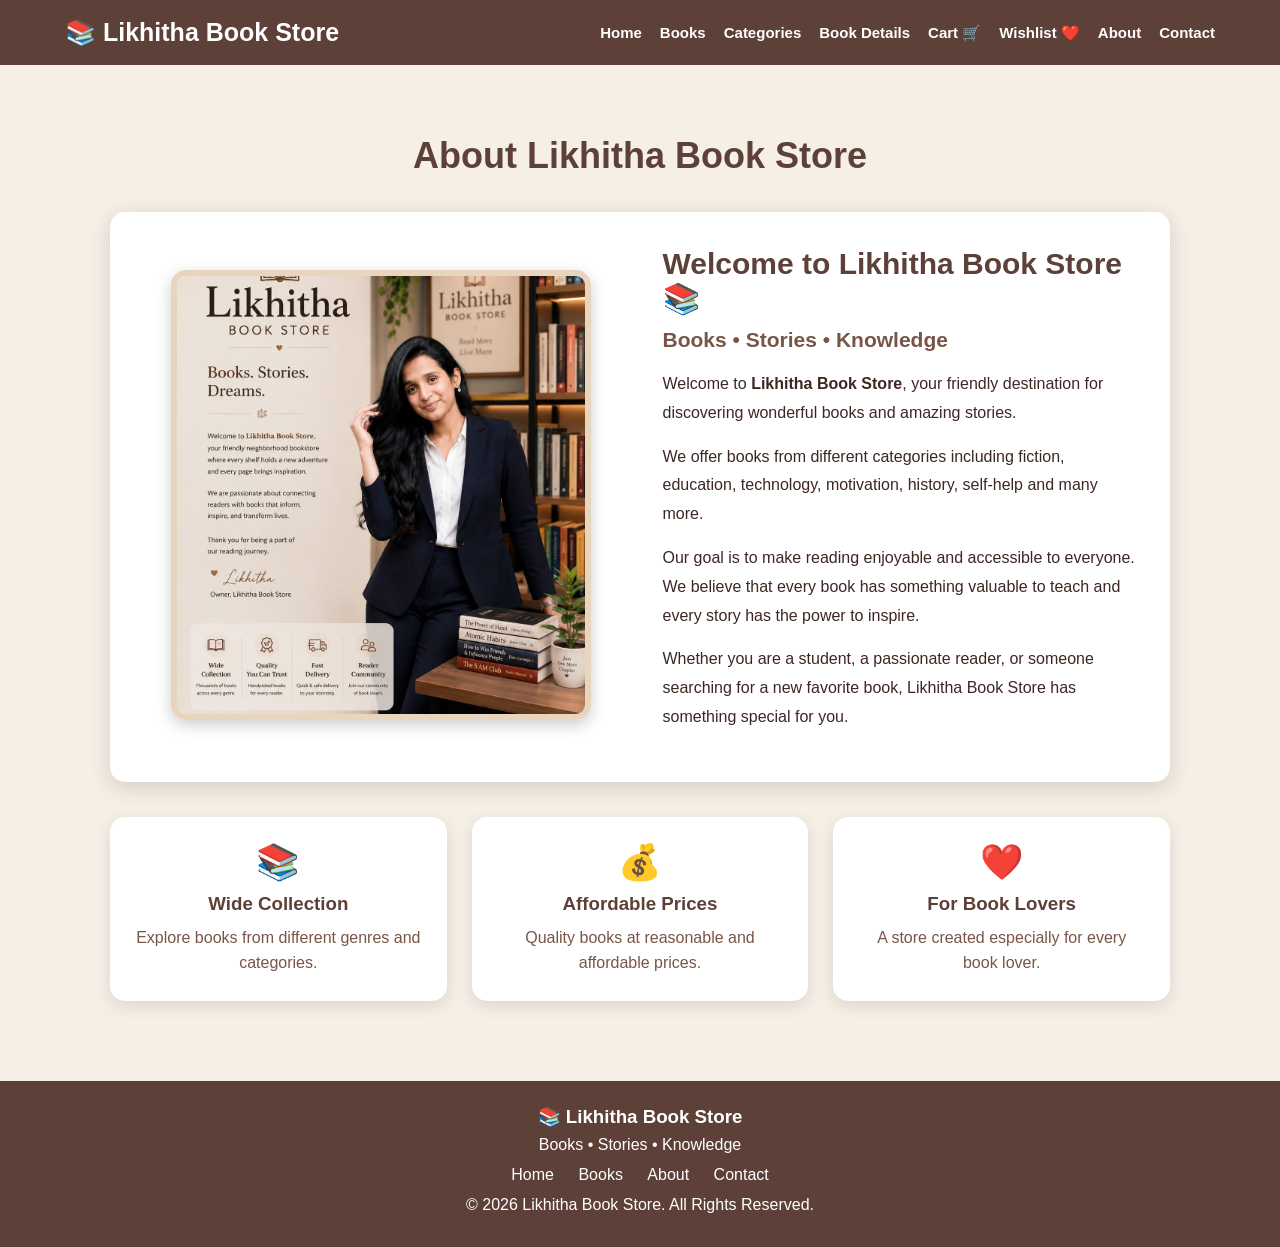
<file: about.html>
<!DOCTYPE html>
<html lang="en">

<head>
    <meta charset="UTF-8">
    <meta name="viewport" content="width=device-width, initial-scale=1.0">

    <title>About - Likhitha Book Store</title>

    <style>

        * {
            margin: 0;
            padding: 0;
            box-sizing: border-box;
            font-family: Arial, sans-serif;
        }

        body {
            background: #f5efe6;
            color: #3e2723;
        }

        /* ================= NAVIGATION ================= */

        header {
            background: #5d4037;
        }

        .navbar {
            max-width: 1200px;
            margin: auto;
            padding: 18px 25px;

            display: flex;
            align-items: center;
            justify-content: space-between;
            flex-wrap: wrap;
        }

        .logo {
            color: white;
            font-size: 25px;
            font-weight: bold;
        }

        .nav-links {
            list-style: none;
            display: flex;
            gap: 18px;
            flex-wrap: wrap;
        }

        .nav-links li {
            list-style: none;
        }

        .nav-links a {
            color: white;
            text-decoration: none;
            font-size: 15px;
            font-weight: bold;
        }

        .nav-links a:hover {
            color: #e8d5bd;
        }

        /* ================= ABOUT ================= */

        .about-section {
            max-width: 1100px;
            margin: 50px auto;
            padding: 20px;
        }

        .about-title {
            text-align: center;
            color: #5d4037;
            font-size: 36px;
            margin-bottom: 35px;
        }

        .about-box {
            background: white;
            padding: 35px;
            border-radius: 15px;
            box-shadow: 0 5px 20px rgba(93, 64, 55, 0.2);

            display: flex;
            align-items: center;
            gap: 45px;
        }

        /* ================= IMAGE ================= */

        .about-image {
            flex: 1;
            text-align: center;
        }

        .about-image img {
            width: 100%;
            max-width: 420px;
            height: 450px;
            object-fit: cover;

            border-radius: 15px;
            border: 6px solid #e8d5bd;

            box-shadow: 0 5px 15px rgba(0, 0, 0, 0.2);
        }

        /* ================= CONTENT ================= */

        .about-content {
            flex: 1;
        }

        .about-content h2 {
            color: #5d4037;
            font-size: 30px;
            margin-bottom: 12px;
        }

        .about-content h3 {
            color: #795548;
            font-size: 21px;
            margin-bottom: 18px;
        }

        .about-content p {
            line-height: 1.8;
            margin-bottom: 15px;
            font-size: 16px;
        }

        /* ================= FEATURES ================= */

        .features {
            margin-top: 35px;

            display: grid;
            grid-template-columns: repeat(3, 1fr);
            gap: 25px;
        }

        .feature {
            background: white;
            padding: 25px;

            text-align: center;

            border-radius: 15px;

            box-shadow: 0 5px 15px rgba(93, 64, 55, 0.15);
        }

        .feature-icon {
            font-size: 35px;
            margin-bottom: 10px;
        }

        .feature h3 {
            color: #5d4037;
            margin-bottom: 10px;
        }

        .feature p {
            line-height: 1.6;
            color: #795548;
        }

        /* ================= FOOTER ================= */

        footer {
            background: #5d4037;
            color: white;

            text-align: center;
            padding: 25px;

            margin-top: 60px;
        }

        footer h3 {
            margin-bottom: 8px;
        }

        footer p {
            margin: 8px 0;
        }

        .footer-links {
            margin: 12px 0;
        }

        .footer-links a {
            color: white;
            text-decoration: none;
            margin: 0 10px;
        }

        .footer-links a:hover {
            color: #e8d5bd;
        }

        /* ================= MOBILE ================= */

        @media (max-width: 850px) {

            .navbar {
                justify-content: center;
                text-align: center;
            }

            .logo {
                width: 100%;
                margin-bottom: 15px;
            }

            .nav-links {
                justify-content: center;
                gap: 12px;
            }

            .about-box {
                flex-direction: column;
                text-align: center;
            }

            .about-image img {
                height: 380px;
            }

            .features {
                grid-template-columns: 1fr;
            }
        }

    </style>
</head>


<body>


    <!-- ================= NAVIGATION BAR ================= -->

    <header>

        <nav class="navbar">

            <div class="logo">
                📚 Likhitha Book Store
            </div>

            <ul class="nav-links">

                <li>
                    <a href="index.html">Home</a>
                </li>

                <li>
                    <a href="books.html">Books</a>
                </li>

                <li>
                    <a href="categories.html">Categories</a>
                </li>

                <li>
                    <a href="book-details.html">Book Details</a>
                </li>

                <li>
                    <a href="cart.html">Cart 🛒</a>
                </li>

                <li>
                    <a href="wishlist.html">Wishlist ❤️</a>
                </li>

                <li>
                    <a href="about.html">About</a>
                </li>

                <li>
                    <a href="contact.html">Contact</a>
                </li>

            </ul>

        </nav>

    </header>


    <!-- ================= ABOUT SECTION ================= -->

    <section class="about-section">

        <h1 class="about-title">
            About Likhitha Book Store
        </h1>


        <div class="about-box">


            <!-- IMAGE -->

            <div class="about-image">

                <img
                    src="book.jpg.jpeg"
                    alt="Likhitha Book Store">

            </div>


            <!-- CONTENT -->

            <div class="about-content">

                <h2>
                    Welcome to Likhitha Book Store 📚
                </h2>

                <h3>
                    Books • Stories • Knowledge
                </h3>

                <p>
                    Welcome to <strong>Likhitha Book Store</strong>,
                    your friendly destination for discovering
                    wonderful books and amazing stories.
                </p>

                <p>
                    We offer books from different categories including
                    fiction, education, technology, motivation,
                    history, self-help and many more.
                </p>

                <p>
                    Our goal is to make reading enjoyable and
                    accessible to everyone. We believe that every
                    book has something valuable to teach and every
                    story has the power to inspire.
                </p>

                <p>
                    Whether you are a student, a passionate reader,
                    or someone searching for a new favorite book,
                    Likhitha Book Store has something special for you.
                </p>

            </div>

        </div>


        <!-- ================= FEATURES ================= -->

        <div class="features">


            <div class="feature">

                <div class="feature-icon">
                    📚
                </div>

                <h3>
                    Wide Collection
                </h3>

                <p>
                    Explore books from different genres
                    and categories.
                </p>

            </div>


            <div class="feature">

                <div class="feature-icon">
                    💰
                </div>

                <h3>
                    Affordable Prices
                </h3>

                <p>
                    Quality books at reasonable and
                    affordable prices.
                </p>

            </div>


            <div class="feature">

                <div class="feature-icon">
                    ❤️
                </div>

                <h3>
                    For Book Lovers
                </h3>

                <p>
                    A store created especially for
                    every book lover.
                </p>

            </div>


        </div>

    </section>


    <!-- ================= FOOTER ================= -->

    <footer>

        <h3>
            📚 Likhitha Book Store
        </h3>

        <p>
            Books • Stories • Knowledge
        </p>


        <div class="footer-links">

            <a href="index.html">Home</a>

            <a href="books.html">Books</a>

            <a href="about.html">About</a>

            <a href="contact.html">Contact</a>

        </div>


        <p>
            © 2026 Likhitha Book Store. All Rights Reserved.
        </p>

    </footer>


</body>

</html>
</file>
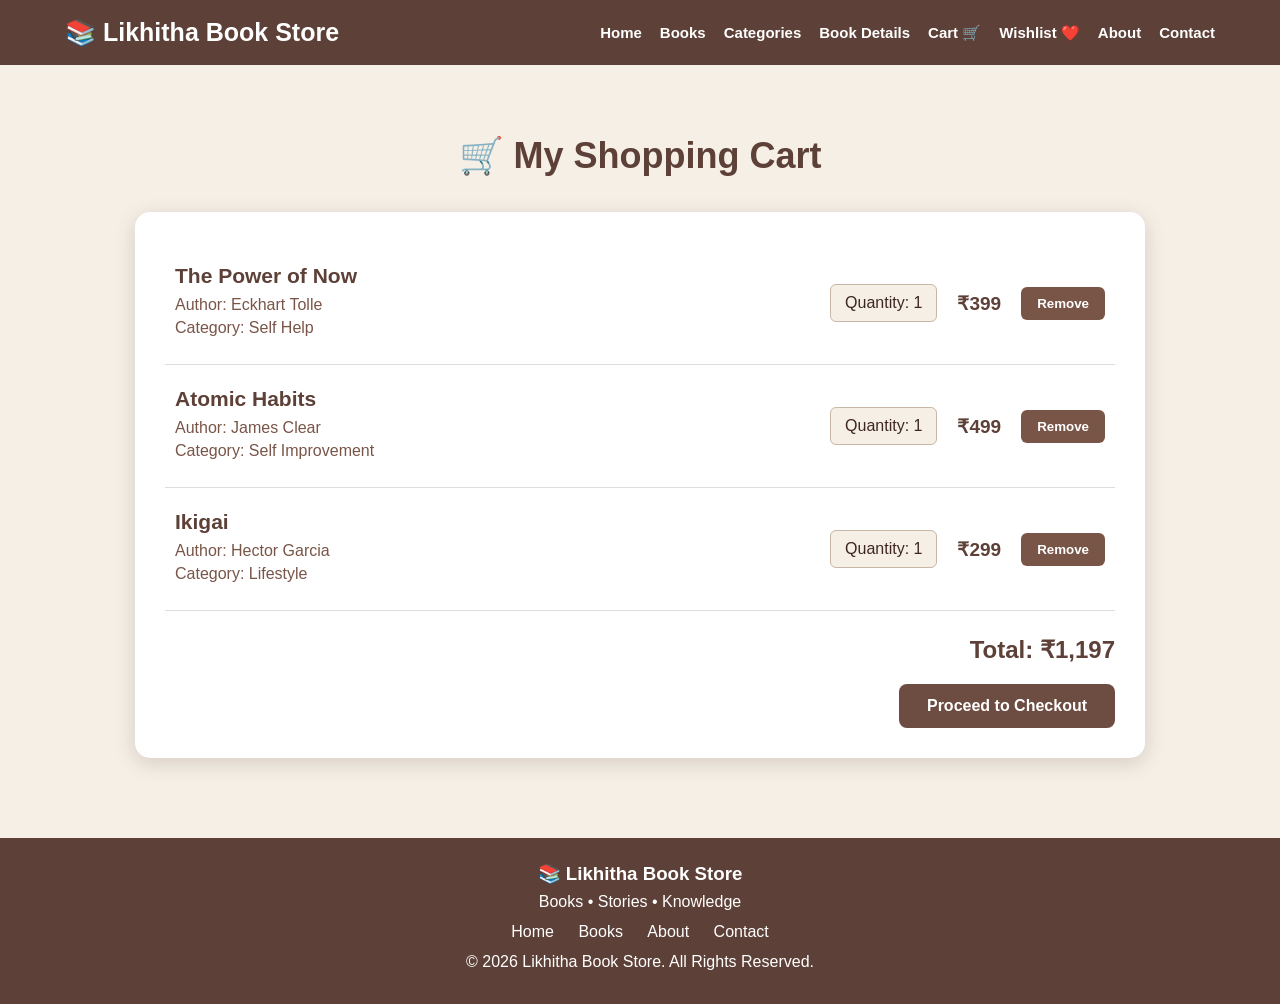
<file: cart.html>
<!DOCTYPE html>
<html lang="en">

<head>
    <meta charset="UTF-8">
    <meta name="viewport" content="width=device-width, initial-scale=1.0">

    <title>Cart - Likhitha Book Store</title>

    <style>

        * {
            margin: 0;
            padding: 0;
            box-sizing: border-box;
            font-family: Arial, sans-serif;
        }

        body {
            background: #f5efe6;
            color: #3e2723;
        }

        /* ================= NAVIGATION ================= */

        header {
            background: #5d4037;
        }

        .navbar {
            max-width: 1200px;
            margin: auto;
            padding: 18px 25px;

            display: flex;
            align-items: center;
            justify-content: space-between;
            flex-wrap: wrap;
        }

        .logo {
            color: white;
            font-size: 25px;
            font-weight: bold;
        }

        .nav-links {
            list-style: none;
            display: flex;
            gap: 18px;
            flex-wrap: wrap;
        }

        .nav-links li {
            list-style: none;
        }

        .nav-links a {
            color: white;
            text-decoration: none;
            font-size: 15px;
            font-weight: bold;
        }

        .nav-links a:hover {
            color: #e8d5bd;
        }

        /* ================= CART ================= */

        .cart-section {
            max-width: 1050px;
            margin: 50px auto;
            padding: 20px;
        }

        .cart-title {
            text-align: center;
            color: #5d4037;
            font-size: 36px;
            margin-bottom: 35px;
        }

        .cart-box {
            background: white;
            padding: 30px;
            border-radius: 15px;
            box-shadow: 0 5px 20px rgba(93, 64, 55, 0.2);
        }

        /* Cart Item */

        .cart-item {
            display: flex;
            align-items: center;
            justify-content: space-between;

            gap: 20px;
            padding: 22px 10px;

            border-bottom: 1px solid #ddd;
        }

        .book-info {
            flex: 1;
        }

        .book-info h2 {
            color: #5d4037;
            font-size: 21px;
            margin-bottom: 8px;
        }

        .book-info p {
            color: #795548;
            margin-bottom: 5px;
        }

        .quantity {
            background: #f5efe6;
            border: 1px solid #c8b6a6;
            padding: 9px 14px;
            border-radius: 6px;
        }

        .price {
            color: #5d4037;
            font-size: 19px;
            font-weight: bold;
        }

        .remove-btn {
            background: #795548;
            color: white;
            border: none;

            padding: 9px 16px;
            border-radius: 6px;

            cursor: pointer;
            font-weight: bold;
        }

        .remove-btn:hover {
            background: #4e342e;
        }

        /* ================= TOTAL ================= */

        .cart-total {
            text-align: right;
            padding-top: 25px;
        }

        .cart-total h2 {
            color: #5d4037;
            margin-bottom: 20px;
        }

        .checkout-btn {
            display: inline-block;

            background: #6d4c41;
            color: white;

            text-decoration: none;

            padding: 13px 28px;
            border-radius: 8px;

            font-weight: bold;
        }

        .checkout-btn:hover {
            background: #4e342e;
        }

        /* ================= EMPTY CART ================= */

        .empty-cart {
            text-align: center;
            padding: 30px;
            color: #795548;
        }

        /* ================= FOOTER ================= */

        footer {
            background: #5d4037;
            color: white;

            text-align: center;
            padding: 25px;

            margin-top: 60px;
        }

        footer h3 {
            margin-bottom: 8px;
        }

        footer p {
            margin: 8px 0;
        }

        .footer-links {
            margin: 12px 0;
        }

        .footer-links a {
            color: white;
            text-decoration: none;
            margin: 0 10px;
        }

        .footer-links a:hover {
            color: #e8d5bd;
        }

        /* ================= MOBILE ================= */

        @media (max-width: 850px) {

            .navbar {
                justify-content: center;
                text-align: center;
            }

            .logo {
                width: 100%;
                margin-bottom: 15px;
            }

            .nav-links {
                justify-content: center;
                gap: 12px;
            }

            .cart-item {
                flex-direction: column;
                align-items: flex-start;
            }

            .cart-total {
                text-align: center;
            }
        }

    </style>
</head>


<body>


    <!-- ================= NAVIGATION BAR ================= -->

    <header>

        <nav class="navbar">

            <div class="logo">
                📚 Likhitha Book Store
            </div>

            <ul class="nav-links">

                <li>
                    <a href="index.html">Home</a>
                </li>

                <li>
                    <a href="books.html">Books</a>
                </li>

                <li>
                    <a href="categories.html">Categories</a>
                </li>

                <li>
                    <a href="book-details.html">Book Details</a>
                </li>

                <li>
                    <a href="cart.html">Cart 🛒</a>
                </li>

                <li>
                    <a href="wishlist.html">Wishlist ❤️</a>
                </li>

                <li>
                    <a href="about.html">About</a>
                </li>

                <li>
                    <a href="contact.html">Contact</a>
                </li>

            </ul>

        </nav>

    </header>


    <!-- ================= CART SECTION ================= -->

    <section class="cart-section">

        <h1 class="cart-title">
            🛒 My Shopping Cart
        </h1>


        <div class="cart-box">


            <!-- BOOK 1 -->

            <div class="cart-item">

                <div class="book-info">

                    <h2>
                        The Power of Now
                    </h2>

                    <p>
                        Author: Eckhart Tolle
                    </p>

                    <p>
                        Category: Self Help
                    </p>

                </div>


                <div class="quantity">
                    Quantity: 1
                </div>


                <div class="price">
                    ₹399
                </div>


                <button class="remove-btn">
                    Remove
                </button>

            </div>


            <!-- BOOK 2 -->

            <div class="cart-item">

                <div class="book-info">

                    <h2>
                        Atomic Habits
                    </h2>

                    <p>
                        Author: James Clear
                    </p>

                    <p>
                        Category: Self Improvement
                    </p>

                </div>


                <div class="quantity">
                    Quantity: 1
                </div>


                <div class="price">
                    ₹499
                </div>


                <button class="remove-btn">
                    Remove
                </button>

            </div>


            <!-- BOOK 3 -->

            <div class="cart-item">

                <div class="book-info">

                    <h2>
                        Ikigai
                    </h2>

                    <p>
                        Author: Hector Garcia
                    </p>

                    <p>
                        Category: Lifestyle
                    </p>

                </div>


                <div class="quantity">
                    Quantity: 1
                </div>


                <div class="price">
                    ₹299
                </div>


                <button class="remove-btn">
                    Remove
                </button>

            </div>


            <!-- TOTAL -->

            <div class="cart-total">

                <h2>
                    Total: ₹1,197
                </h2>

                <a href="#" class="checkout-btn">
                    Proceed to Checkout
                </a>

            </div>


        </div>

    </section>


    <!-- ================= FOOTER ================= -->

    <footer>

        <h3>
            📚 Likhitha Book Store
        </h3>

        <p>
            Books • Stories • Knowledge
        </p>


        <div class="footer-links">

            <a href="index.html">Home</a>

            <a href="books.html">Books</a>

            <a href="about.html">About</a>

            <a href="contact.html">Contact</a>

        </div>


        <p>
            © 2026 Likhitha Book Store. All Rights Reserved.
        </p>

    </footer>


</body>

</html>
</file>
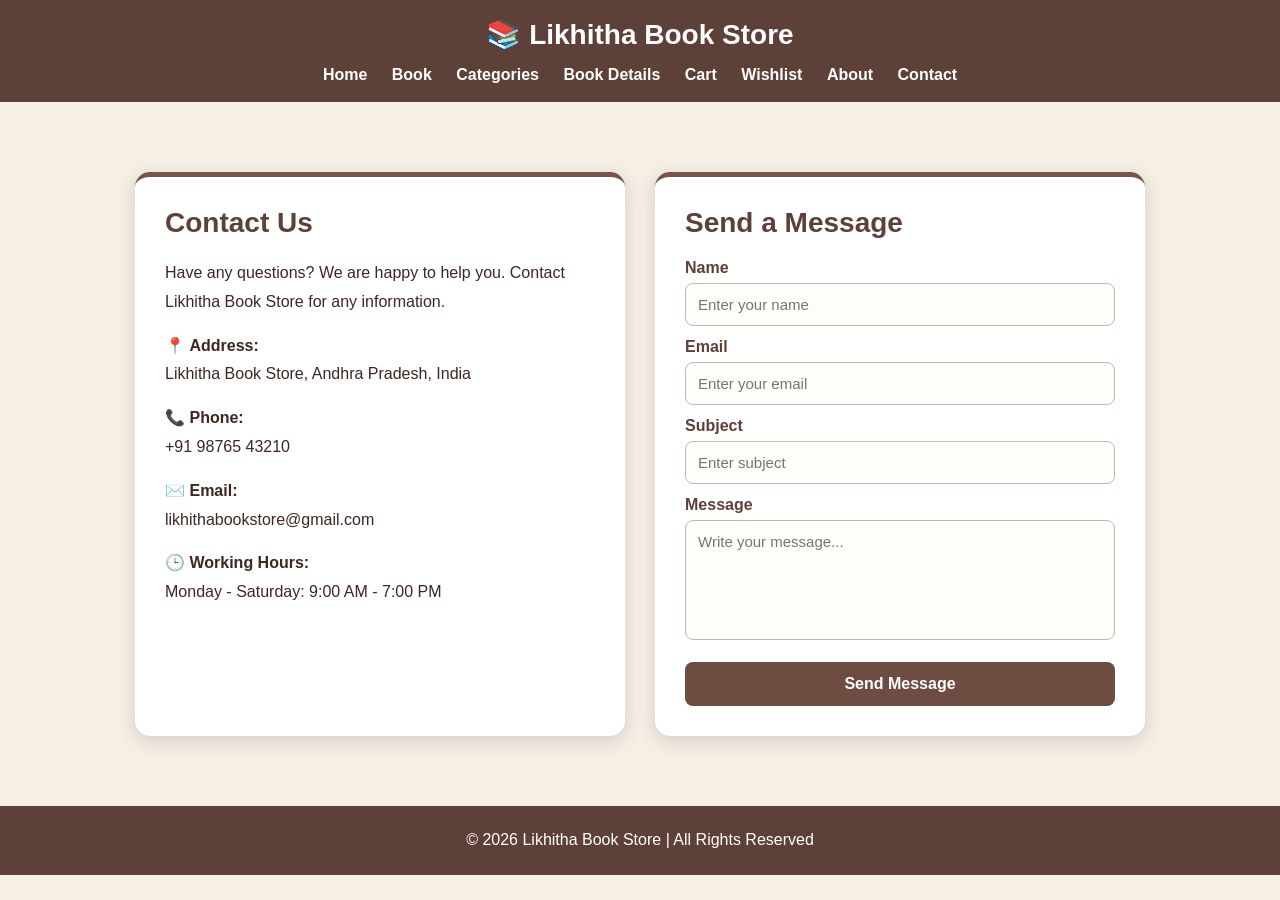
<file: contact.html>
<!DOCTYPE html>
<html lang="en">
<head>
    <meta charset="UTF-8">
    <meta name="viewport" content="width=device-width, initial-scale=1.0">
    <title>Contact - Likhitha Book Store</title>

    <style>
        * {
            margin: 0;
            padding: 0;
            box-sizing: border-box;
            font-family: Arial, sans-serif;
        }

        body {
            background: #f5efe6;
            color: #3e2723;
        }

        /* Navigation */
        nav {
            background: #5d4037;
            padding: 18px 10px;
            text-align: center;
        }

        nav h1 {
            color: white;
            font-size: 28px;
            margin-bottom: 15px;
        }

        nav a {
            color: white;
            text-decoration: none;
            margin: 0 10px;
            font-size: 16px;
            font-weight: bold;
        }

        nav a:hover {
            color: #e8d5bd;
        }

        /* Main Container */
        .container {
            max-width: 1050px;
            margin: 50px auto;
            padding: 20px;
            display: flex;
            gap: 30px;
            flex-wrap: wrap;
        }

        /* Boxes */
        .box {
            background: white;
            padding: 30px;
            border-radius: 15px;
            box-shadow: 0 5px 18px rgba(93, 64, 55, 0.2);
            flex: 1;
            min-width: 300px;
            border-top: 5px solid #795548;
        }

        h2 {
            color: #5d4037;
            font-size: 28px;
            margin-bottom: 20px;
        }

        p {
            line-height: 1.8;
            margin-bottom: 15px;
        }

        /* Form */
        label {
            display: block;
            margin: 12px 0 6px;
            font-weight: bold;
            color: #5d4037;
        }

        input,
        textarea {
            width: 100%;
            padding: 12px;
            border: 1px solid #c8b6a6;
            border-radius: 8px;
            font-size: 15px;
            background: #fffdf9;
            outline: none;
        }

        input:focus,
        textarea:focus {
            border-color: #795548;
        }

        textarea {
            height: 120px;
            resize: none;
        }

        /* Button */
        button {
            width: 100%;
            margin-top: 18px;
            padding: 13px;
            background: #6d4c41;
            color: white;
            border: none;
            border-radius: 8px;
            font-size: 16px;
            font-weight: bold;
            cursor: pointer;
        }

        button:hover {
            background: #4e342e;
        }

        /* Footer */
        footer {
            background: #5d4037;
            color: white;
            text-align: center;
            padding: 20px;
            margin-top: 30px;
        }

        footer p {
            margin: 0;
        }

        /* Mobile */
        @media (max-width: 768px) {

            nav a {
                display: inline-block;
                margin: 7px;
            }

            .container {
                margin: 25px auto;
                padding: 15px;
            }
        }
    </style>
</head>

<body>

    <!-- Navigation -->
    <nav>
        <h1>📚 Likhitha Book Store</h1>

        <a href="index.html">Home</a>
        <a href="book.html">Book</a>
        <a href="categories.html">Categories</a>
        <a href="book details.html">Book Details</a>
        <a href="cart.html">Cart</a>
        <a href="wishlist.html">Wishlist</a>
        <a href="about.html">About</a>
        <a href="contact.html">Contact</a>
    </nav>

    <!-- Contact Section -->
    <div class="container">

        <div class="box">
            <h2>Contact Us</h2>

            <p>
                Have any questions? We are happy to help you.
                Contact Likhitha Book Store for any information.
            </p>

            <p>
                📍 <b>Address:</b><br>
                Likhitha Book Store, Andhra Pradesh, India
            </p>

            <p>
                📞 <b>Phone:</b><br>
                +91 98765 43210
            </p>

            <p>
                ✉️ <b>Email:</b><br>
                likhithabookstore@gmail.com
            </p>

            <p>
                🕒 <b>Working Hours:</b><br>
                Monday - Saturday: 9:00 AM - 7:00 PM
            </p>
        </div>

        <div class="box">
            <h2>Send a Message</h2>

            <form>
                <label>Name</label>
                <input type="text" placeholder="Enter your name" required>

                <label>Email</label>
                <input type="email" placeholder="Enter your email" required>

                <label>Subject</label>
                <input type="text" placeholder="Enter subject" required>

                <label>Message</label>
                <textarea placeholder="Write your message..." required></textarea>

                <button type="submit">Send Message</button>
            </form>
        </div>

    </div>

    <!-- Footer -->
    <footer>
        <p>© 2026 Likhitha Book Store | All Rights Reserved</p>
    </footer>

</body>
</html>
</file>
